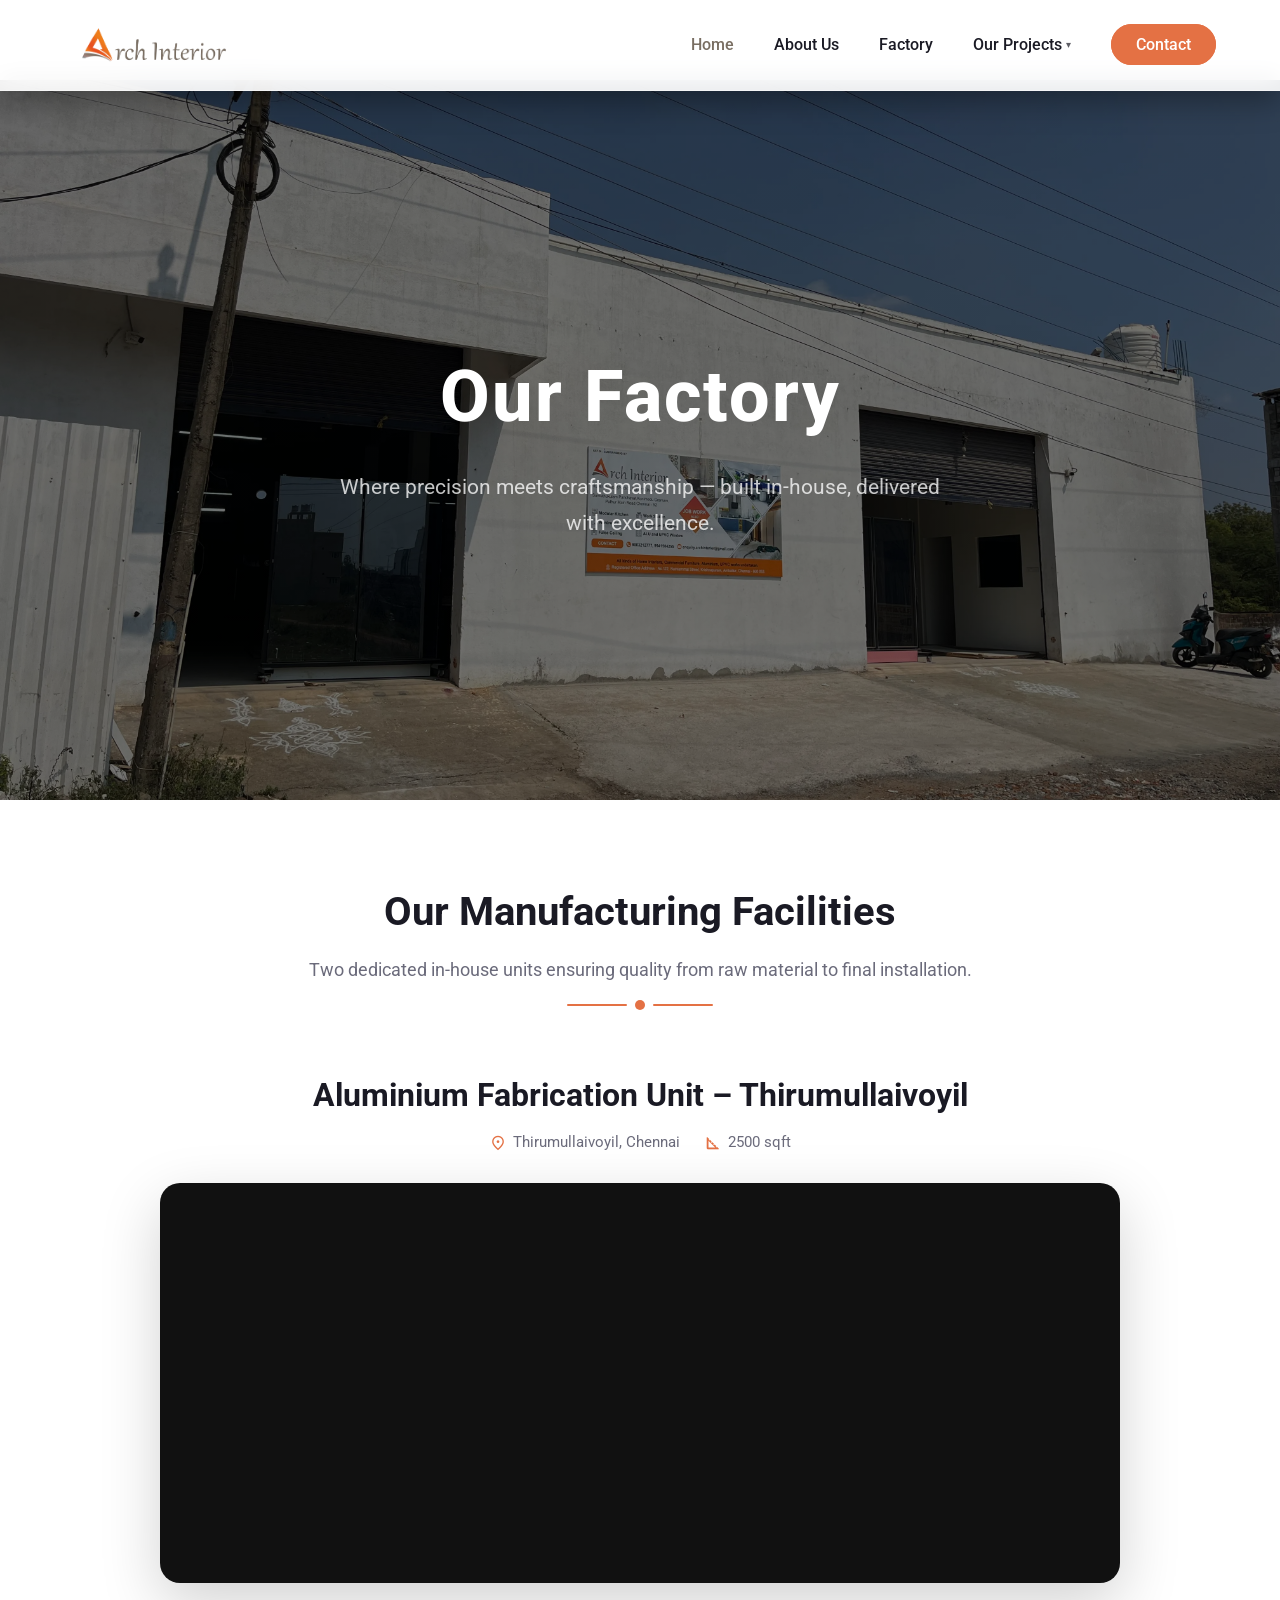
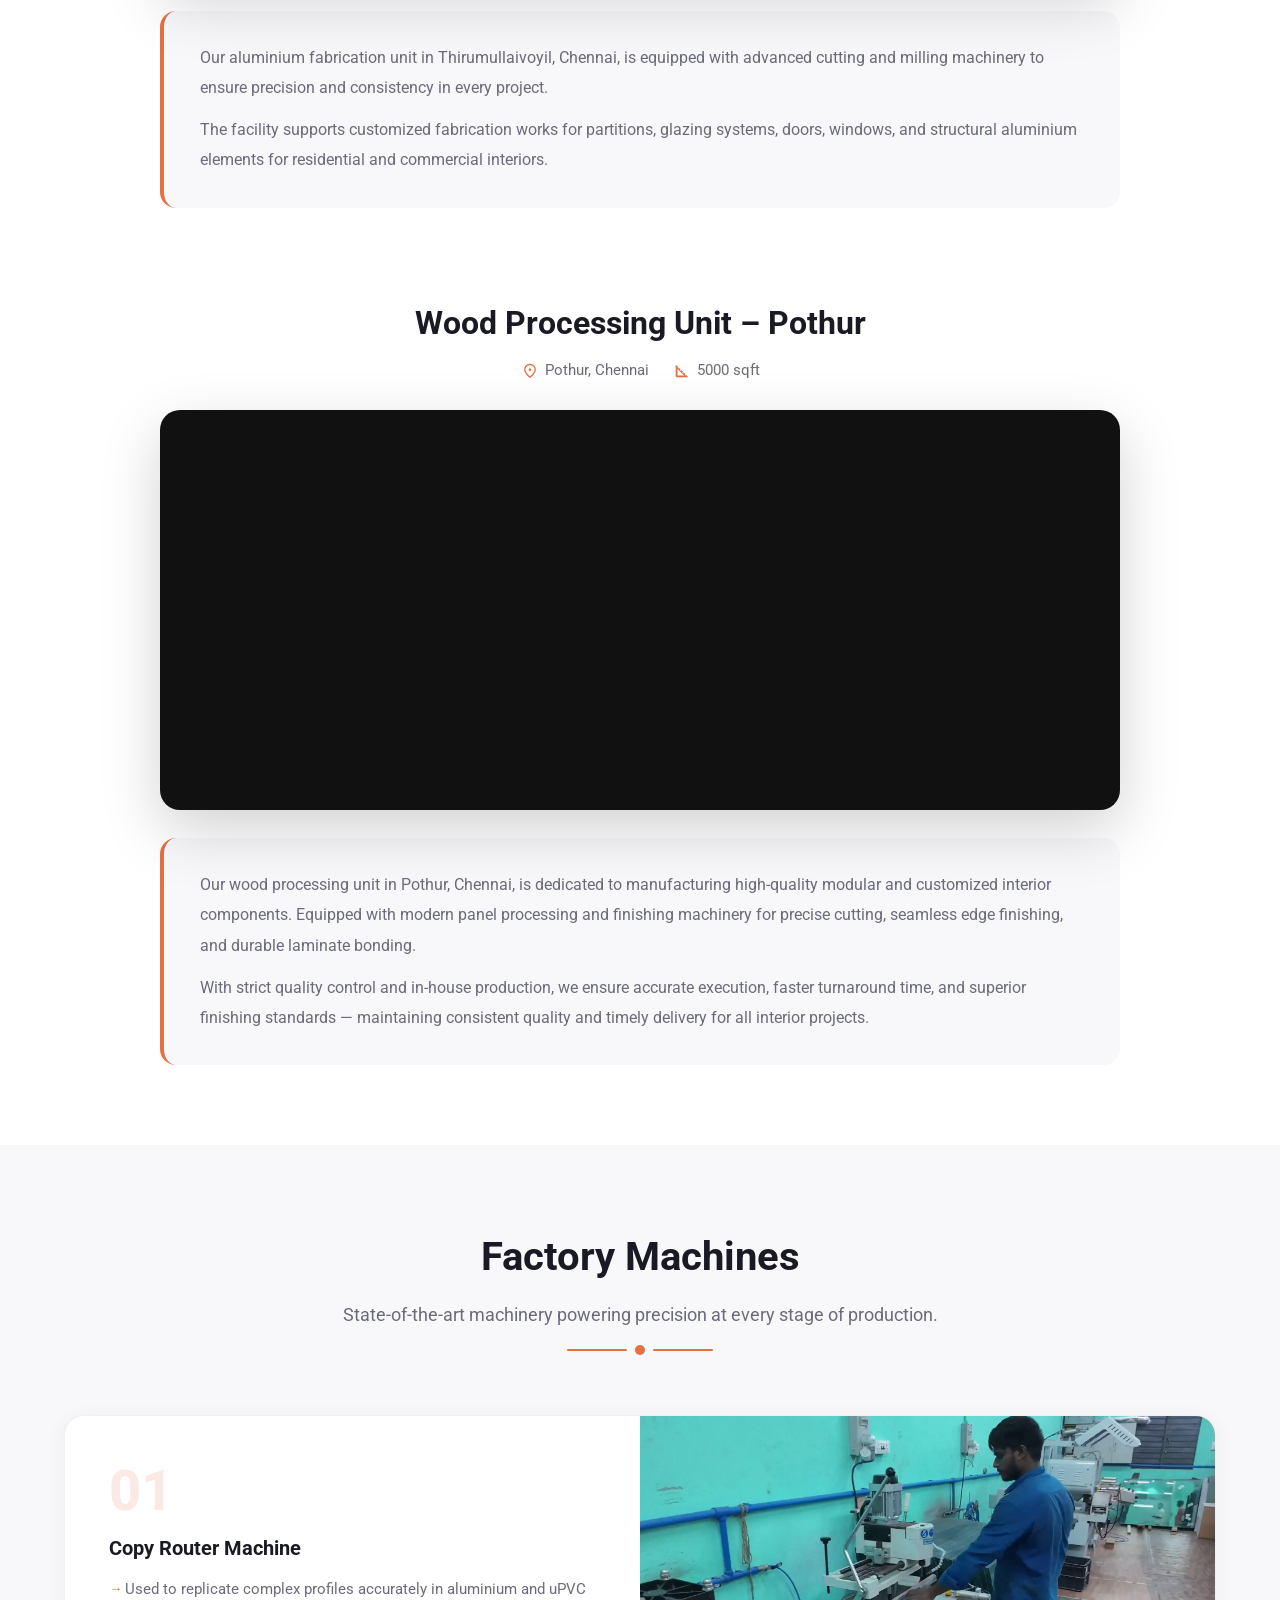
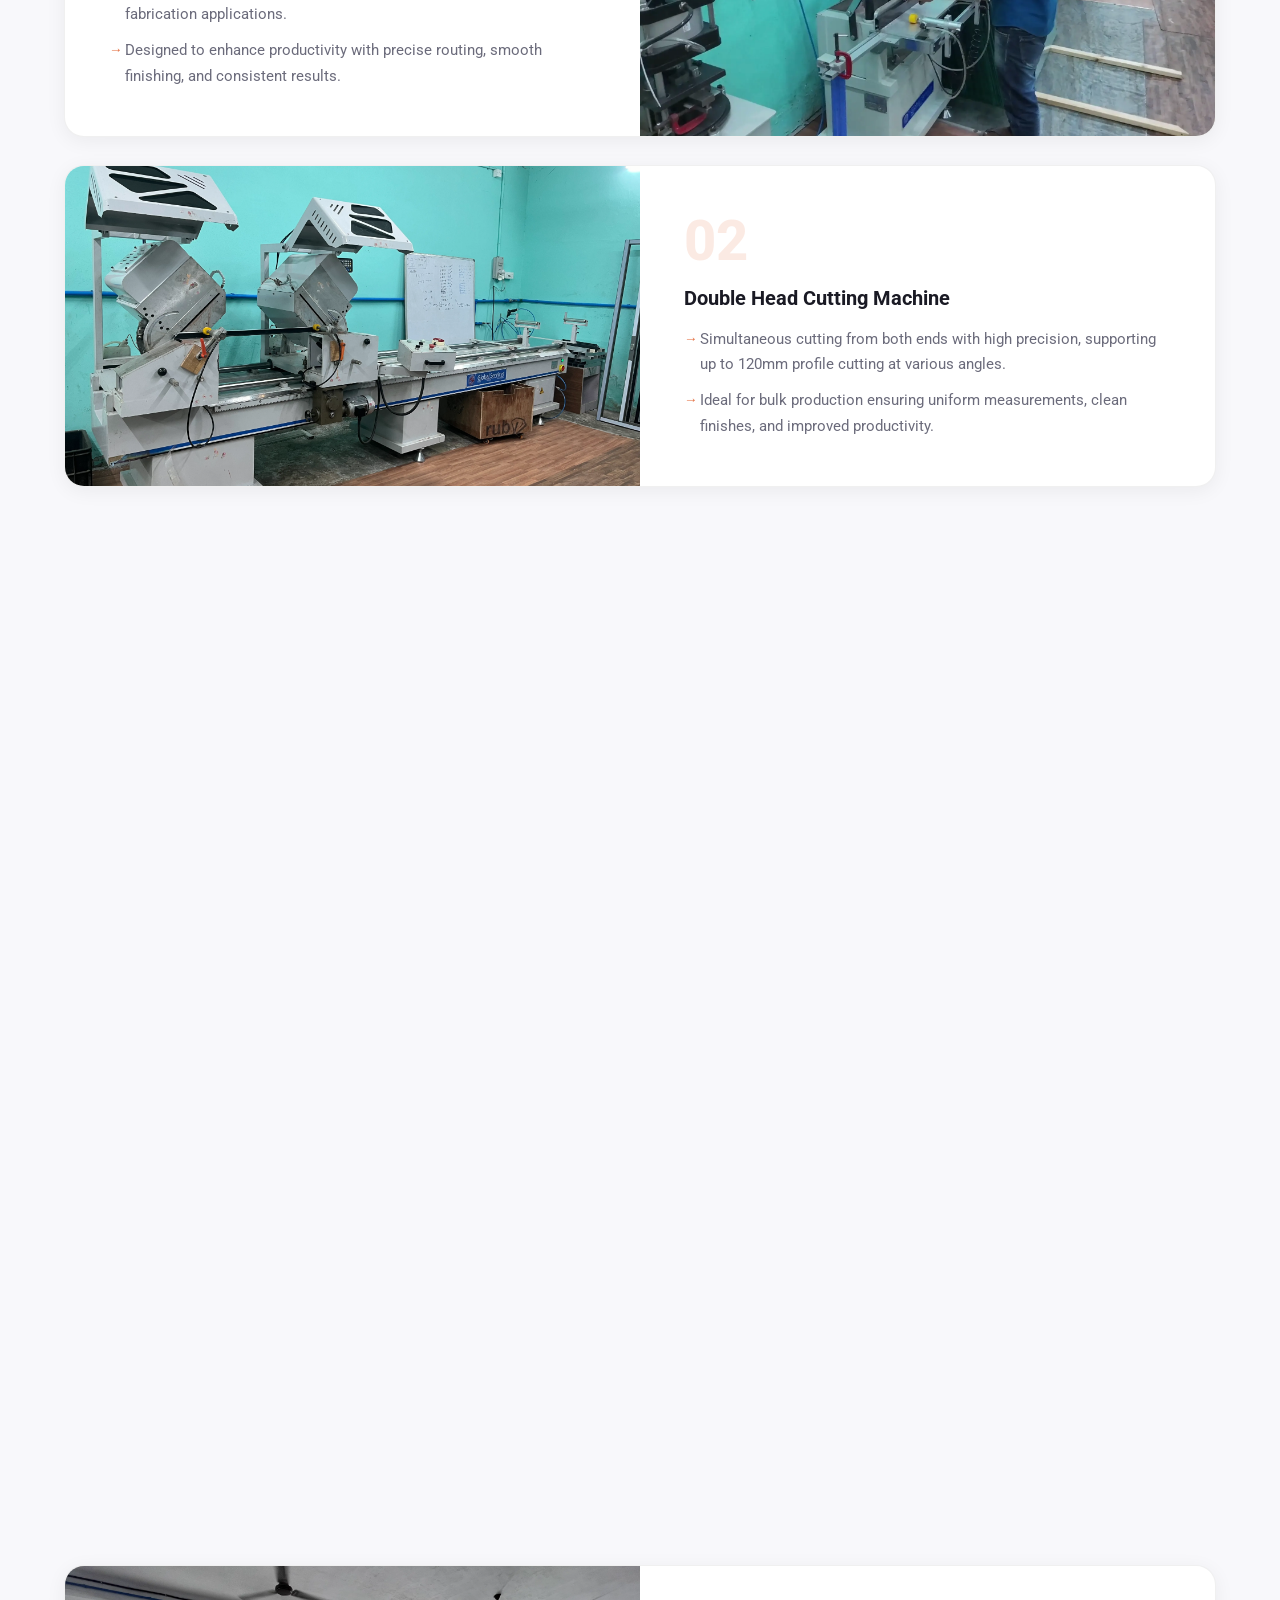
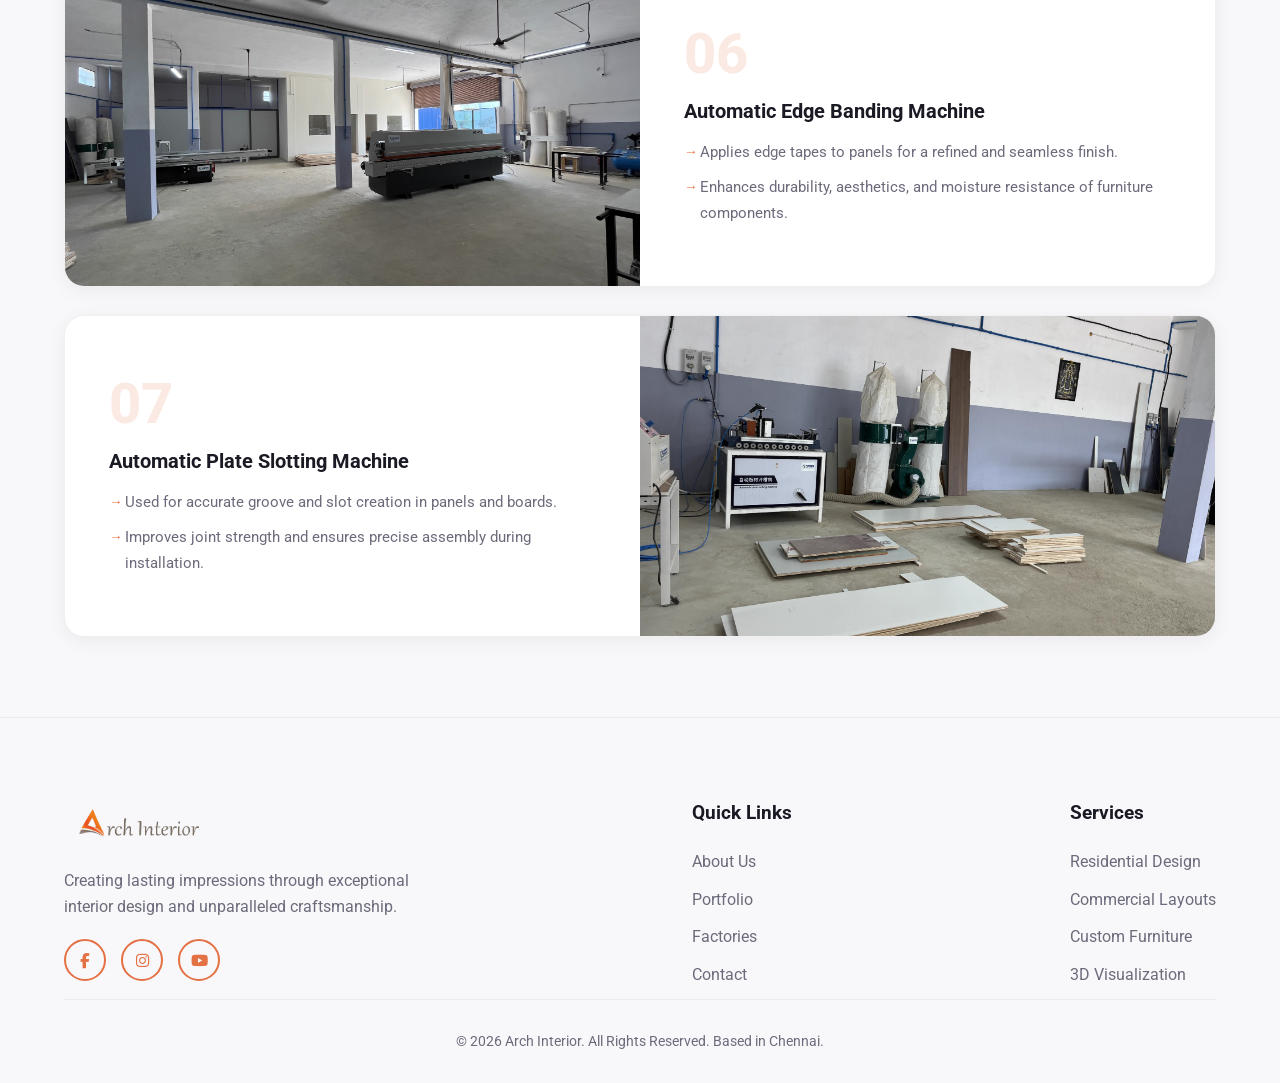
<file: factory.html>
<!DOCTYPE html>
<html lang="en">

<head>
    <meta charset="UTF-8">
    <meta name="viewport" content="width=device-width, initial-scale=1.0">
    <title>Our Factory | Arch Interior</title>
    <meta name="description"
        content="Explore Arch Interior's in-house aluminium and wood manufacturing facilities in Chennai.">
    <link rel="preconnect" href="https://fonts.googleapis.com">
    <link rel="preconnect" href="https://fonts.gstatic.com" crossorigin>
    <link href="https://fonts.googleapis.com/css2?family=Roboto:wght@300;400;500;700;900&display=swap"
        rel="stylesheet">
    <link rel="stylesheet" href="https://cdnjs.cloudflare.com/ajax/libs/font-awesome/6.5.0/css/all.min.css">
    <link href="https://fonts.googleapis.com/css2?family=Material+Symbols+Outlined:opsz,wght,FILL,GRAD@24,300,0,0"
        rel="stylesheet" />
    <link rel="stylesheet" href="css/factory.css">

    <style>

    </style>
</head>

<body class="light-theme">

    <!-- Navigation Bar -->
    <header class="navbar scrolled" id="navbar">
        <div class="nav-container">
            <a href="index.html" class="logo">
                <img src="images/brand/Arch_Logo_1bg.png" alt="Arch Interior Logo"
                    onerror="this.src='[data-uri]'" />
            </a>
            <button class="mobile-menu-btn" aria-label="Toggle Menu">
                <span></span>
                <span></span>
                <span></span>
            </button>
            <nav class="nav-links">
                <ul>
                    <li><a href="index.html" class="nav-link" style="color: var(--accent-color);">Home</a></li>
                    <li><a href="about.html" class="nav-link">About Us</a></li>
                    <li><a href="factory.html" class="nav-link">Factory</a></li>
                    <li class="nav-dropdown">
                        <a href="javascript:void(0)" class="nav-link dropdown-toggle">
                            Our Projects <span class="dropdown-arrow">&#9662;</span>
                        </a>
                        <ul class="dropdown-menu">
                            <li><a href="residential.html">Residential</a></li>
                            <li><a href="commercial.html">Commercial</a></li>
                        </ul>
                    </li>
                    <li><a href="index.html#contact" class="nav-link nav-cta">Contact</a></li>
                </ul>
            </nav>
        </div>
    </header>

    <main>

        <!-- Page Banner -->
        <section class="page-banner"
            style="background-image: linear-gradient(rgba(0,0,0,0.55), rgba(0,0,0,0.55)), url('images/wooden_factory/factory.webp');">
            <div class="banner-content">
                <h1>Our Factory</h1>
                <p>Where precision meets craftsmanship — built in-house, delivered with excellence.</p>
            </div>
        </section>

<!-- Manufacturing Facilities -->
<section class="facilities-section" id="facilities">
    <div class="section-container">

        <div class="factory-page-title reveal">
            <h2>Our Manufacturing Facilities</h2>
            <p>Two dedicated in-house units ensuring quality from raw material to final installation.</p>
            <div class="title-underline">
                <span></span><i></i><span></span>
            </div>
        </div>

        <!-- Aluminium Unit -->
        <div class="facility-unit reveal">
            <div class="facility-heading">
                <h3>Aluminium Fabrication Unit – Thirumullaivoyil</h3>
                <div class="facility-meta">
                    <span>
                        <span class="material-symbols-outlined">location_on</span>
                        Thirumullaivoyil, Chennai
                    </span>
                    <span>
                        <span class="material-symbols-outlined">square_foot</span>
                        2500 sqft
                    </span>
                </div>
            </div>
            <div class="facility-video-wrap">
                <iframe class="factory-video"
                    src="https://www.youtube.com/embed/YYmp3y2yQQQ?autoplay=1&mute=1&loop=1&playlist=YYmp3y2yQQQ&controls=1&rel=0"
                    frameborder="0"
                    allow="accelerometer; autoplay; clipboard-write; encrypted-media; gyroscope; picture-in-picture"
                    allowfullscreen
                    style="width:100%; height:100%; min-height:400px;">
                </iframe>
            </div>
            <div class="facility-info">
                <p>Our aluminium fabrication unit in Thirumullaivoyil, Chennai, is equipped with advanced
                    cutting and milling machinery to ensure precision and consistency in every project.</p>
                <p>The facility supports customized fabrication works for partitions, glazing systems, doors,
                    windows, and structural aluminium elements for residential and commercial interiors.</p>
            </div>
        </div>

        <!-- Wood Unit -->
        <div class="facility-unit reveal">
            <div class="facility-heading">
                <h3>Wood Processing Unit – Pothur</h3>
                <div class="facility-meta">
                    <span>
                        <span class="material-symbols-outlined">location_on</span>
                        Pothur, Chennai
                    </span>
                    <span>
                        <span class="material-symbols-outlined">square_foot</span>
                        5000 sqft
                    </span>
                </div>
            </div>
            <div class="facility-video-wrap">
                <iframe class="factory-video"
                    src="https://www.youtube.com/embed/KG2G5Iaeaik?autoplay=1&mute=1&loop=1&playlist=KG2G5Iaeaik&controls=1&rel=0"
                    frameborder="0"
                    allow="accelerometer; autoplay; clipboard-write; encrypted-media; gyroscope; picture-in-picture"
                    allowfullscreen
                    style="width:100%; height:100%; min-height:400px;">
                </iframe>
            </div>
            <div class="facility-info">
                <p>Our wood processing unit in Pothur, Chennai, is dedicated to manufacturing high-quality
                    modular and customized interior components. Equipped with modern panel processing and
                    finishing machinery for precise cutting, seamless edge finishing, and durable laminate
                    bonding.</p>
                <p>With strict quality control and in-house production, we ensure accurate execution, faster
                    turnaround time, and superior finishing standards — maintaining consistent quality and
                    timely delivery for all interior projects.</p>
            </div>
        </div>

    </div>
</section>

        <!-- Factory Machines -->
        <section class="machines-section" id="machines">
            <div class="section-container">

                <div class="factory-page-title reveal">
                    <h2>Factory Machines</h2>
                    <p>State-of-the-art machinery powering precision at every stage of production.</p>
                    <div class="title-underline">
                        <span></span><i></i><span></span>
                    </div>
                </div>

                <!-- 01 — info left, image right -->
                <div class="machine-row reveal">
                    <div class="machine-info-side">
                        <div class="machine-number">01</div>
                        <h4>Copy Router Machine</h4>
                        <div class="machine-points">
                            <p>Used to replicate complex profiles accurately in aluminium and uPVC fabrication applications.</p>
                            <p>Designed to enhance productivity with precise routing, smooth finishing, and consistent results.</p>
                        </div>
                    </div>
                    <div class="machine-img-side">
                        <img src="images/aluminium_factory/Copy_Router_Machine.webp" alt="Copy Router Machine"
                            loading="lazy"
                            onerror="this.style.display='none'; this.nextElementSibling.style.display='flex';">
                        <div class="machine-img-placeholder" style="display:none;">
                            <span class="material-symbols-outlined">precision_manufacturing</span>
                            <span class="placeholder-text">Copy Router</span>
                        </div>
                    </div>
                </div>

                <!-- 02 — image left, info right -->
                <div class="machine-row reverse reveal">
                    <div class="machine-info-side">
                        <div class="machine-number">02</div>
                        <h4>Double Head Cutting Machine</h4>
                        <div class="machine-points">
                            <p>Simultaneous cutting from both ends with high precision, supporting up to 120mm profile
                                cutting at various angles.</p>
                            <p>Ideal for bulk production ensuring uniform measurements, clean finishes, and improved
                                productivity.</p>
                        </div>
                    </div>
                    <div class="machine-img-side">
                        <img src="images/wooden_factory/DOUBLEHEAD CUTTING MACHINE.webp" alt="Double Head Cutting Machine"
                            loading="lazy"
                            onerror="this.style.display='none'; this.nextElementSibling.style.display='flex';">
                        <div class="machine-img-placeholder" style="display:none;">
                            <span class="material-symbols-outlined">precision_manufacturing</span>
                            <span class="placeholder-text">Double Head Cutter</span>
                        </div>
                    </div>
                </div>

                <!-- 03 — info left, image right -->
                <div class="machine-row reveal">
                    <div class="machine-info-side">
                        <div class="machine-number">03</div>
                        <h4>Automatic End Milling Machine</h4>
                        <div class="machine-points">
                            <p>Used to mill and shape profile ends for seamless frame assembly.</p>
                            <p>Delivers accurate finishing for aluminium sections with consistent quality.</p>
                        </div>
                    </div>
                    <div class="machine-img-side">
                        <img src="images/aluminium_factory/Automatic_End_Milling_Machine.webp" alt="Automatic End Milling Machine"
                            loading="lazy"
                            onerror="this.style.display='none'; this.nextElementSibling.style.display='flex';">
                        <div class="machine-img-placeholder" style="display:none;">
                            <span class="material-symbols-outlined">precision_manufacturing</span>
                            <span class="placeholder-text">End Milling</span>
                        </div>
                    </div>
                </div>

                <!-- 04 — image left, info right -->
                <div class="machine-row reverse reveal">
                    <div class="machine-info-side">
                        <div class="machine-number">04</div>
                        <h4>Pasting and Cold Pressing Machine</h4>
                        <div class="machine-points">
                            <p>Ensures strong bonding of laminates and veneers to panels.</p>
                            <p>Provides uniform pressure for smooth surfaces and long-lasting durability.</p>
                        </div>
                    </div>
                    <div class="machine-img-side">
                        <img src="images/aluminium_factory/Pasting_and_Cold_Pressing_Machine_-_2.webp" alt="Pasting and Cold Pressing Machine"
                            loading="lazy"
                            onerror="this.style.display='none'; this.nextElementSibling.style.display='flex';">
                        <div class="machine-img-placeholder" style="display:none;">
                            <span class="material-symbols-outlined">precision_manufacturing</span>
                            <span class="placeholder-text">Cold Press</span>
                        </div>
                    </div>
                </div>

                <!-- 05 — info left, image right -->
                <div class="machine-row reveal">
                    <div class="machine-info-side">
                        <div class="machine-number">05</div>
                        <h4>Cutting and Panel Saw Machine</h4>
                        <div class="machine-points">
                            <p>High-precision machine for cutting plywood, MDF, and panels to exact sizes.</p>
                            <p>Enables clean edges and optimized material usage for large-scale projects.</p>
                        </div>
                    </div>
                    <div class="machine-img-side">
                        <img src="images/aluminium_factory/Cutting_and_Panel_Saw_Machine_-_2.webp" alt="Cutting and Panel Saw Machine"
                            loading="lazy"
                            onerror="this.style.display='none'; this.nextElementSibling.style.display='flex';">
                        <div class="machine-img-placeholder" style="display:none;">
                            <span class="material-symbols-outlined">precision_manufacturing</span>
                            <span class="placeholder-text">Panel Saw</span>
                        </div>
                    </div>
                </div>

                <!-- 06 — image left, info right -->
                <div class="machine-row reverse reveal">
                    <div class="machine-info-side">
                        <div class="machine-number">06</div>
                        <h4>Automatic Edge Banding Machine</h4>
                        <div class="machine-points">
                            <p>Applies edge tapes to panels for a refined and seamless finish.</p>
                            <p>Enhances durability, aesthetics, and moisture resistance of furniture components.</p>
                        </div>
                    </div>
                    <div class="machine-img-side">
                        <img src="images/aluminium_factory/Automatic_Edge_Banding_Machine_-_2.webp"
                            alt="Automatic Edge Banding Machine" loading="lazy"
                            onerror="this.style.display='none'; this.nextElementSibling.style.display='flex';">
                        <div class="machine-img-placeholder" style="display:none;">
                            <span class="material-symbols-outlined">precision_manufacturing</span>
                            <span class="placeholder-text">Edge Banding</span>
                        </div>
                    </div>
                </div>

                <!-- 07 — info left, image right -->
                <div class="machine-row reveal">
                    <div class="machine-info-side">
                        <div class="machine-number">07</div>
                        <h4>Automatic Plate Slotting Machine</h4>
                        <div class="machine-points">
                            <p>Used for accurate groove and slot creation in panels and boards.</p>
                            <p>Improves joint strength and ensures precise assembly during installation.</p>
                        </div>
                    </div>
                    <div class="machine-img-side">
                        <img src="images/aluminium_factory/Automatic_Plate_Slotting_machine_-_1.webp" alt="Automatic Plate Slotting Machine"
                            loading="lazy"
                            onerror="this.style.display='none'; this.nextElementSibling.style.display='flex';">
                        <div class="machine-img-placeholder" style="display:none;">
                            <span class="material-symbols-outlined">precision_manufacturing</span>
                            <span class="placeholder-text">Plate Slotting</span>
                        </div>
                    </div>
                </div>

            </div>
        </section>

    </main>

    <!-- Footer -->
    <footer class="footer">

        <div class="section-container footer-grid">

            <!-- Brand Column -->
            <div class="footer-brand">
                <img src="images/brand/Arch_Logo_1bg.png" alt="Arch Interior" class="footer-logo">

                <p>
                    Creating lasting impressions through exceptional interior design
                    and unparalleled craftsmanship.
                </p>

                <div class="social-links">
                    <a href="https://www.facebook.com/archinteriorchennai/" target="_blank" rel="noopener" aria-label="Facebook"><i class="fa-brands fa-facebook-f"></i></a>
                    <a href="https://www.instagram.com/archinterior_in" target="_blank" rel="noopener" aria-label="Instagram"><i class="fa-brands fa-instagram"></i></a>
                    <a href="https://youtube.com/@archinteriormedia" target="_blank" rel="noopener" aria-label="YouTube"><i class="fa-brands fa-youtube"></i></a>
                </div>
            </div>

            <!-- Quick Links -->
            <div class="footer-links">
                <h4>Quick Links</h4>
                <ul>
                    <li><a href="about.html">About Us</a></li>
                    <li><a href="projects.html">Portfolio</a></li>
                    <li><a href="index.html#factories">Factories</a></li>
                    <li><a href="index.html#contact">Contact</a></li>
                </ul>
            </div>

            <!-- Services -->
            <div class="footer-links">
                <h4>Services</h4>
                <ul>
                    <li><a href="#">Residential Design</a></li>
                    <li><a href="#">Commercial Layouts</a></li>
                    <li><a href="#">Custom Furniture</a></li>
                    <li><a href="#">3D Visualization</a></li>
                </ul>
            </div>

        </div>

        <!-- Bottom Bar -->
        <div class="footer-bottom">
            <p>&copy; 2026 Arch Interior. All Rights Reserved. Based in Chennai.</p>
        </div>

    </footer>

    <script src="js/script.js?v=2"></script>
    <script src="js/lazy_loader.js"></script>
</body>

</html>
</file>
<file: css/factory.css>
/* =========================================
   CSS Variables & Theme
   ========================================= */
:root {
    --bg-main: #ffffff;
    --bg-secondary: #f8f8fb;
    --bg-offer: #faf6f3;
    --text-main: #1a1a24;
    --text-muted: #6b6b7b;
    --accent-color: #796e62;
    --accent-hover: #5a5248;
    --brand-orange: #e47144;
    --glass-bg: rgba(255, 255, 255, 0.7);
    --glass-border: rgba(255, 255, 255, 0.4);
    --glass-blur: blur(12px);
    --glass-shadow: 0 8px 32px 0 rgba(0, 0, 0, 0.37);
    --font-primary: 'Roboto', sans-serif;
    --font-heading: 'Roboto', sans-serif;
    --section-padding: 100px 5%;
    --transition-smooth: all 0.4s cubic-bezier(0.25, 0.46, 0.45, 0.94);
    --border-radius: 16px;
}

/* =========================================
   Reset & Base Styles
   ========================================= */
* {
    margin: 0;
    padding: 0;
    box-sizing: border-box;
}

html {
    scroll-behavior: smooth;
    -webkit-overflow-scrolling: touch;
}

body {
    font-family: var(--font-primary);
    background-color: var(--bg-main);
    color: var(--text-main);
    line-height: 1.6;
    overflow-x: hidden;
}

h1, h2, h3, h4 {
    font-family: var(--font-heading);
}

a {
    text-decoration: none;
    color: inherit;
}

ul {
    list-style: none;
}

img {
    max-width: 100%;
    display: block;
}

.section-padding {
    padding: var(--section-padding);
}

.section-container {
    max-width: 1280px;
    margin: 0 auto;
}

.section-header {
    text-align: center;
    margin-bottom: 60px;
}

.section-header h2 {
    font-size: 2.5rem;
    font-weight: 700;
    margin-bottom: 15px;
    background: linear-gradient(to right, var(--text-main), var(--text-muted));
    background-clip: text;
    -webkit-background-clip: text;
    -webkit-text-fill-color: transparent;
}

.section-header p {
    color: var(--text-muted);
    font-size: 1.1rem;
}

/* =========================================
   Glassmorphism Utilities
   ========================================= */
.glass-panel {
    background: var(--glass-bg);
    backdrop-filter: var(--glass-blur);
    -webkit-backdrop-filter: var(--glass-blur);
    border: 1px solid var(--glass-border);
    border-radius: var(--border-radius);
    box-shadow: var(--glass-shadow);
}

/* =========================================
   Buttons
   ========================================= */
.btn {
    display: inline-block;
    padding: 14px 32px;
    border-radius: 30px;
    font-weight: 600;
    font-size: 1rem;
    cursor: pointer;
    transition: var(--transition-smooth);
    border: none;
    position: relative;
    overflow: hidden;
}

.btn-primary {
    background: var(--accent-color);
    color: #ffffff;
}

.btn-primary:hover {
    background: var(--accent-hover);
    transform: translateY(-3px);
    box-shadow: 0 10px 20px rgba(212, 175, 55, 0.3);
}

.btn-secondary {
    background: transparent;
    border: 2px solid rgba(255, 255, 255, 0.8);
    color: #ffffff;
}

.btn-secondary:hover {
    background: rgba(255, 255, 255, 0.15);
    transform: translateY(-3px);
}

/* =========================================
   Navigation Bar
   ========================================= */
.navbar {
    position: fixed;
    top: 0;
    left: 0;
    width: 100%;
    padding: 20px 5%;
    z-index: 1000;
    transition: var(--transition-smooth);
    background: transparent;
}

.navbar.scrolled {
    background: rgba(255, 255, 255, 0.9);
    backdrop-filter: var(--glass-blur);
    -webkit-backdrop-filter: var(--glass-blur);
    border-bottom: 1px solid var(--glass-border);
    padding: 15px 5%;
    box-shadow: var(--glass-shadow);
}

.nav-container {
    max-width: 1400px;
    margin: 0 auto;
    display: flex;
    justify-content: space-between;
    align-items: center;
}

.logo img {
    height: 60px;
    width: auto;
}

.nav-links ul {
    display: flex;
    gap: 40px;
    align-items: center;
}

.nav-link {
    font-weight: 500;
    font-size: 1rem;
    position: relative;
    transition: color 0.3s;
}

.nav-link::after {
    content: '';
    position: absolute;
    bottom: -5px;
    left: 0;
    width: 0;
    height: 2px;
    background: var(--accent-color);
    transition: var(--transition-smooth);
}

.nav-link:hover {
    color: var(--accent-color);
}

.nav-link:hover::after {
    width: 100%;
}

.nav-cta {
    background: var(--brand-orange);
    color: #ffffff;
    border: 1px solid var(--brand-orange);
    padding: 10px 24px;
    border-radius: 30px;
}

.nav-cta:hover {
    background: #ffffff;
    color: var(--brand-orange);
}

.nav-cta::after {
    display: none;
}

.mobile-menu-btn {
    display: none;
    background: none;
    border: none;
    cursor: pointer;
    flex-direction: column;
    gap: 5px;
}

.mobile-menu-btn span {
    width: 30px;
    height: 2px;
    background: var(--text-main);
    transition: 0.3s;
}

/* =========================================
   Scroll Reveal Animations
   ========================================= */
.reveal {
    opacity: 0;
    transform: translateY(30px);
    transition: opacity 0.8s cubic-bezier(0.25, 0.46, 0.45, 0.94),
                transform 0.8s cubic-bezier(0.25, 0.46, 0.45, 0.94);
}

.reveal.visible {
    opacity: 1;
    transform: translateY(0);
}

/* =========================================
   Hero Section
   ========================================= */
.hero {
    position: relative;
    height: 100vh;
    display: flex;
    align-items: center;
    justify-content: center;
    text-align: center;
    overflow: hidden;
}

.carousel-container {
    position: absolute;
    top: 0;
    left: 0;
    width: 100%;
    height: 100%;
    z-index: 1;
}

.carousel-slide {
    position: absolute;
    top: 0;
    left: 0;
    width: 100%;
    height: 100%;
    background-size: cover;
    background-position: center;
    opacity: 0;
    transition: opacity 1.5s ease-in-out, transform 8s linear;
    transform: scale(1.05);
}

.carousel-slide.active {
    opacity: 1;
    transform: scale(1);
    z-index: 2;
}

.carousel-overlay {
    position: absolute;
    top: 0;
    left: 0;
    width: 100%;
    height: 100%;
    background: linear-gradient(to bottom, rgba(0,0,0,0.25) 0%, rgba(0,0,0,0.55) 100%);
    z-index: 3;
}

.hero-content {
    position: relative;
    z-index: 10;
    max-width: 900px;
    padding: 0 20px;
}

.hero-title {
    font-size: clamp(1.8rem, 3.5vw, 3rem);
    font-weight: 700;
    line-height: 1.2;
    margin-bottom: 20px;
    letter-spacing: 1px;
    color: #f5ede4;
}

.hero p {
    font-size: clamp(1.1rem, 2vw, 1.4rem);
    color: rgba(255, 255, 255, 0.85);
    margin-bottom: 40px;
}

.hero-buttons {
    display: flex;
    gap: 20px;
    justify-content: center;
}

.carousel-btn {
    position: absolute;
    top: 50%;
    transform: translateY(-50%);
    z-index: 10;
    background: var(--glass-bg);
    backdrop-filter: var(--glass-blur);
    border: 1px solid var(--glass-border);
    color: white;
    width: 50px;
    height: 50px;
    border-radius: 50%;
    font-size: 1.5rem;
    cursor: pointer;
    transition: var(--transition-smooth);
    display: flex;
    align-items: center;
    justify-content: center;
}

.carousel-btn:hover {
    background: var(--accent-color);
    color: #ffffff;
}

.prev-btn { left: 40px; }
.next-btn { right: 40px; }

.carousel-indicators {
    position: absolute;
    bottom: 40px;
    left: 50%;
    transform: translateX(-50%);
    z-index: 10;
    display: flex;
    gap: 12px;
}

.dot {
    width: 10px;
    height: 10px;
    border-radius: 50%;
    background: rgba(255, 255, 255, 0.3);
    cursor: pointer;
    transition: var(--transition-smooth);
}

.dot.active {
    background: var(--accent-color);
    width: 30px;
    border-radius: 10px;
}

/* =========================================
   Gallery Section
   ========================================= */
.gallery-section {
    background-color: var(--bg-main);
    color: var(--text-main);
}

.gallery-header {
    text-align: center;
    margin-bottom: 40px;
}

.gallery-main-title {
    color: #1a1a24;
    font-size: 2.8rem;
    font-weight: 700;
    margin-bottom: 15px;
}

.gallery-divider {
    display: flex;
    align-items: center;
    justify-content: center;
    gap: 8px;
}

.divider-line {
    height: 2px;
    width: 60px;
    background-color: var(--brand-orange);
}

.divider-circle {
    width: 12px;
    height: 12px;
    border: 2px solid var(--brand-orange);
    border-radius: 50%;
    background-color: transparent;
}

.gallery-tabs {
    display: flex;
    justify-content: center;
    gap: 40px;
    margin-bottom: 20px;
}

.gallery-tab {
    background: none;
    border: none;
    font-size: 1.1rem;
    font-weight: 500;
    color: var(--text-muted);
    cursor: pointer;
    padding-bottom: 10px;
    position: relative;
    transition: color 0.3s ease;
}

.gallery-tab:hover { color: var(--brand-orange); }
.gallery-tab.active { color: var(--brand-orange); }

.gallery-tab.active::after {
    content: '';
    position: absolute;
    bottom: -1px;
    left: 0;
    width: 100%;
    height: 2px;
    background-color: var(--brand-orange);
    z-index: 2;
}

.tab-divider {
    width: 100%;
    height: 1px;
    background-color: #e5e5e5;
    margin-bottom: 50px;
}

.gallery-grid {
    display: grid;
    grid-template-columns: repeat(4, 1fr);
    gap: 30px;
}

.gallery-item {
    border-radius: 12px;
    overflow: hidden;
    box-shadow: 0 10px 30px rgba(0,0,0,0.08);
    transition: transform 0.3s ease, box-shadow 0.3s ease, opacity 0.3s ease;
    background-color: #fff;
}

.gallery-item.hidden { display: none; }

.gallery-img-wrapper {
    position: relative;
    aspect-ratio: 4 / 3;
    overflow: hidden;
    background-color: #f0ece8;
    will-change: transform;
}

.gallery-img-wrapper img {
    width: 100%;
    height: 100%;
    object-fit: cover;
    transition: transform 0.5s ease;
}

.hover-overlay {
    position: absolute;
    top: 0;
    left: 0;
    width: 100%;
    height: 100%;
    background-color: rgba(255, 255, 255, 0.2);
    display: flex;
    align-items: center;
    justify-content: center;
    opacity: 0;
    transition: opacity 0.3s ease;
}

.hover-overlay .material-symbols-outlined {
    background-color: #ffffff;
    color: #000000;
    width: 50px;
    height: 50px;
    border-radius: 50%;
    display: flex;
    align-items: center;
    justify-content: center;
    font-size: 24px;
    box-shadow: 0 4px 10px rgba(0,0,0,0.1);
    transform: scale(0.8);
    transition: transform 0.3s cubic-bezier(0.175, 0.885, 0.32, 1.275);
}

.gallery-item:hover {
    transform: translateY(-8px);
    box-shadow: 0 15px 35px rgba(0,0,0,0.12);
}

.gallery-item:hover .hover-overlay { opacity: 1; }
.gallery-item:hover .hover-overlay .material-symbols-outlined { transform: scale(1); }

/* =========================================
   About Section
   ========================================= */
.about-grid {
    display: grid;
    grid-template-columns: 1fr 1fr;
    gap: 80px;
    align-items: center;
}

.about-text h2 {
    font-size: 2.5rem;
    margin-bottom: 20px;
}

.highlight-text {
    font-size: 1.3rem;
    font-weight: 600;
    color: var(--text-main);
    margin-bottom: 20px;
}

.about-text p {
    color: var(--text-muted);
    margin-bottom: 30px;
}

.animated-list li {
    padding: 12px 0;
    border-bottom: 1px solid var(--glass-border);
    position: relative;
    padding-left: 30px;
    color: var(--text-main);
    font-weight: 500;
    opacity: 0;
    transform: translateX(-20px);
    transition: all 0.5s ease;
}

.animated-list li::before {
    content: '→';
    position: absolute;
    left: 0;
    color: var(--accent-color);
    transition: transform 0.3s;
}

.animated-list li:hover::before { transform: translateX(5px); }

.animated-list.visible li {
    opacity: 1;
    transform: translateX(0);
}

.animated-list.visible li:nth-child(1) { transition-delay: 0.1s; }
.animated-list.visible li:nth-child(2) { transition-delay: 0.2s; }
.animated-list.visible li:nth-child(3) { transition-delay: 0.3s; }
.animated-list.visible li:nth-child(4) { transition-delay: 0.4s; }
.animated-list.visible li:nth-child(5) { transition-delay: 0.5s; }

.about-image { position: relative; }

.image-wrapper {
    position: relative;
    padding: 10px;
}

.image-wrapper img {
    border-radius: calc(var(--border-radius) - 5px);
    width: 100%;
}

.experience-badge {
    position: absolute;
    bottom: -30px;
    left: -30px;
    background: var(--accent-color);
    color: #ffffff;
    padding: 30px;
    border-radius: 50%;
    width: 150px;
    height: 150px;
    display: flex;
    flex-direction: column;
    justify-content: center;
    align-items: center;
    text-align: center;
    box-shadow: 0 15px 30px rgba(0,0,0,0.3);
    animation: bounce 3s infinite ease-in-out;
}

.experience-badge .number {
    font-size: 2.5rem;
    font-weight: 800;
    line-height: 1;
}

.experience-badge .text {
    font-size: 0.8rem;
    font-weight: 600;
    text-transform: uppercase;
}

/* =========================================
   Factories Section
   ========================================= */
.factory-grid {
    display: grid;
    grid-template-columns: repeat(2, 1fr);
    gap: 40px;
}

.factory-card {
    position: relative;
    border-radius: var(--border-radius);
    overflow: hidden;
}

.video-container {
    position: relative;
    height: 480px;
    overflow: hidden;
    background: #000;
}

.factory-video {
    width: 100%;
    height: 100%;
    object-fit: cover;
    display: block;
}

.factory-card:hover .factory-video {
    transform: scale(1.02);
    transition: transform 0.8s ease;
}

.video-controls {
    position: absolute;
    bottom: 20px;
    right: 20px;
    display: flex;
    gap: 10px;
    z-index: 10;
    opacity: 0;
    transform: translateY(10px);
    transition: all 0.3s ease;
}

.factory-card:hover .video-controls {
    opacity: 1;
    transform: translateY(0);
}

.v-control-btn {
    width: 45px;
    height: 45px;
    border-radius: 50%;
    background: rgba(255, 255, 255, 0.15);
    backdrop-filter: blur(8px);
    -webkit-backdrop-filter: blur(8px);
    border: 1px solid rgba(255, 255, 255, 0.3);
    color: white;
    display: flex;
    align-items: center;
    justify-content: center;
    cursor: pointer;
    transition: all 0.2s ease;
}

.v-control-btn:hover {
    background: var(--brand-orange);
    border-color: var(--brand-orange);
    transform: scale(1.1);
}

.v-control-btn .material-symbols-outlined { font-size: 20px; }

.factory-info {
    position: relative;
    padding: 25px;
    background: var(--bg-secondary);
    border-radius: 0 0 var(--border-radius) var(--border-radius);
    z-index: 3;
    margin-top: -10px;
}

.factory-info h3 {
    font-size: 1.5rem;
    margin-bottom: 10px;
    color: var(--brand-orange);
}

.factory-info p {
    color: var(--text-muted);
    font-size: 0.95rem;
    margin-bottom: 5px;
    display: flex;
    align-items: center;
    gap: 10px;
}

/* =========================================
   Clients Section
   ========================================= */
.clients-section {
    background-color: var(--bg-main);
    overflow: hidden;
}

.clients-marquee {
    width: 100%;
    overflow: hidden;
    position: relative;
    padding: 20px 0;
}

.clients-marquee::before,
.clients-marquee::after {
    content: '';
    position: absolute;
    top: 0;
    width: 150px;
    height: 100%;
    z-index: 2;
}

.clients-marquee::before {
    left: 0;
    background: linear-gradient(to right, var(--bg-main), transparent);
}

.clients-marquee::after {
    right: 0;
    background: linear-gradient(to left, var(--bg-main), transparent);
}

.marquee-track {
    display: flex;
    width: max-content;
    animation: marquee 30s linear infinite;
}

.marquee-track img {
    height: 80px;
    object-fit: contain;
    margin: 0 40px;
    opacity: 1;
    transition: var(--transition-smooth);
}

.marquee-track img:hover { transform: scale(1.1); }

@keyframes marquee {
    0% { transform: translateX(0); }
    100% { transform: translateX(-50%); }
}

/* =========================================
   Contact Section
   ========================================= */
.contact-grid {
    display: grid;
    grid-template-columns: 1fr 1fr;
    gap: 60px;
}

.contact-info h2 {
    font-size: 3rem;
    margin-bottom: 15px;
}

.contact-info > p {
    color: var(--text-muted);
    margin-bottom: 40px;
    font-size: 1.1rem;
}

.detail-item {
    display: flex;
    gap: 20px;
    margin-bottom: 30px;
}

.detail-item .icon {
    font-size: 1.8rem;
    background: var(--glass-bg);
    width: 60px;
    height: 60px;
    display: flex;
    align-items: center;
    justify-content: center;
    border-radius: 50%;
    border: 1px solid var(--glass-border);
    flex-shrink: 0;
}

.detail-item h4 {
    font-size: 1.2rem;
    margin-bottom: 5px;
}

.detail-item p { color: var(--text-muted); }

.glass-form { padding: 40px; }

.form-group {
    position: relative;
    margin-bottom: 30px;
}

.form-group input,
.form-group textarea {
    width: 100%;
    padding: 15px 0;
    background: transparent;
    border: none;
    border-bottom: 1px solid rgba(0,0,0,0.1);
    color: var(--text-main);
    font-family: inherit;
    font-size: 1rem;
    transition: border-color 0.3s;
}

.form-group input:focus,
.form-group textarea:focus {
    outline: none;
    border-bottom-color: var(--accent-color);
}

.form-group label {
    position: absolute;
    top: 15px;
    left: 0;
    color: var(--text-muted);
    pointer-events: none;
    transition: var(--transition-smooth);
}

.form-group input:focus ~ label,
.form-group input:not(:placeholder-shown) ~ label,
.form-group textarea:focus ~ label,
.form-group textarea:not(:placeholder-shown) ~ label {
    top: -12px;
    font-size: 0.8rem;
    color: var(--accent-color);
}

.submit-btn {
    width: 100%;
    margin-top: 10px;
}

/* =========================================
   Footer
   ========================================= */
.footer {
    background: var(--bg-secondary);
    padding: 80px 5% 30px;
    border-top: 1px solid rgba(0,0,0,0.05);
}

.footer-grid {
    display: flex;
    justify-content: space-between;
    gap: 40px;
    flex-wrap: nowrap;
}

.footer-brand .footer-logo {
    height: 50px;
    margin-bottom: 20px;
}

.footer-brand p {
    color: var(--text-muted);
    margin-bottom: 20px;
    max-width: 350px;
}

.social-links { display: flex; gap: 15px; }

.social-links a {
    width: 42px;
    height: 42px;
    border-radius: 50%;
    background: transparent;
    border: 2px solid var(--brand-orange);
    color: var(--brand-orange);
    display: flex;
    align-items: center;
    justify-content: center;
    transition: var(--transition-smooth);
    font-size: 0.95rem;
}

.social-links a:hover {
    background: var(--brand-orange);
    color: #ffffff;
    transform: translateY(-4px);
    box-shadow: 0 8px 20px rgba(228, 113, 68, 0.35);
}

.footer-links h4 {
    font-size: 1.2rem;
    margin-bottom: 20px;
    color: var(--text-main);
}

.footer-links ul li { margin-bottom: 12px; }

.footer-links ul li a {
    color: var(--text-muted);
    transition: color 0.3s;
}

.footer-links ul li a:hover { color: var(--accent-color); }

.footer-bottom {
    text-align: center;
    border-top: 1px solid rgba(0,0,0,0.05);
    padding-top: 30px;
    color: var(--text-muted);
    font-size: 0.9rem;
}

/* =========================================
   Animations & Keyframes
   ========================================= */
@keyframes bounce {
    0%, 100% { transform: translateY(0); }
    50% { transform: translateY(-10px); }
}

.animate-up {
    opacity: 0;
    transform: translateY(30px);
    transition: opacity 0.8s ease, transform 0.8s ease;
}

.animate-up.visible {
    opacity: 1;
    transform: translateY(0);
}

.delay-1 { transition-delay: 0.2s; }
.delay-2 { transition-delay: 0.4s; }

.reveal {
    opacity: 0;
    transform: translateY(50px);
    transition: all 1s cubic-bezier(0.5, 0, 0, 1);
}

.reveal.visible { opacity: 1; transform: translateY(0); }
.reveal.left { transform: translateX(-50px); }
.reveal.left.visible { transform: translateX(0); }
.reveal.right { transform: translateX(50px); }
.reveal.right.visible { transform: translateX(0); }

/* =========================================
   Dropdown
   ========================================= */
.nav-dropdown { position: relative; }

.dropdown-toggle {
    display: inline-flex;
    align-items: center;
}

.dropdown-arrow {
    font-size: 0.65rem;
    margin-left: 4px;
    transition: transform 0.25s ease, opacity 0.25s;
    opacity: 0.7;
}

.nav-dropdown:hover .dropdown-arrow {
    transform: rotate(180deg);
    opacity: 1;
}

.dropdown-menu {
    position: absolute;
    top: calc(100% + 10px);
    left: 50%;
    transform: translateX(-50%) translateY(-4px);
    background: #fff;
    border-radius: 8px;
    box-shadow: 0 10px 24px rgba(0,0,0,0.08);
    min-width: 120px;
    padding: 6px;
    display: block;
    opacity: 0;
    visibility: hidden;
    transition: all 0.2s ease;
    z-index: 200;
    list-style: none;
}

.dropdown-menu::before {
    content: '';
    position: absolute;
    top: -5px;
    left: 50%;
    transform: translateX(-50%);
    border-left: 5px solid transparent;
    border-right: 5px solid transparent;
    border-bottom: 5px solid #fff;
}

.nav-dropdown:hover .dropdown-menu {
    opacity: 1;
    visibility: visible;
    transform: translateX(-50%) translateY(0);
}

.dropdown-menu li a {
    display: block;
    padding: 8px 12px;
    border-radius: 6px;
    font-size: 0.85rem;
    font-weight: 500;
    color: var(--text-main);
    transition: background 0.2s ease, color 0.2s ease;
    white-space: nowrap;
}

.dropdown-menu li a:hover {
    background: rgba(228, 113, 68, 0.08);
    color: var(--brand-orange);
}

/* =========================================
   Projects Page - Banner & Modal
   ========================================= */
.page-banner {
    min-height: 80vh;
    display: flex;
    align-items: center;
    justify-content: center;
    background-size: cover;
    background-position: center center;
    background-attachment: scroll;
    text-align: center;
    margin-top: 80px;
    color: #ffffff;
}

.page-banner h1 {
    font-size: 3.5rem;
    margin-bottom: 15px;
}

.page-banner p {
    font-size: 1.2rem;
    opacity: 0.9;
}

.banner-content h1 {
    font-size: clamp(2.5rem, 6vw, 4.5rem);
    font-weight: 800;
    color: #fff;
    letter-spacing: 2px;
    margin-bottom: 1rem;
}

.banner-content p {
    font-size: clamp(1rem, 2vw, 1.3rem);
    color: rgba(255, 255, 255, 0.85);
    max-width: 600px;
    margin: 0 auto;
    line-height: 1.7;
}

.cursor-zoom { cursor: zoom-in; }

.modal {
    display: none;
    position: fixed;
    z-index: 9999;
    left: 0;
    top: 0;
    width: 100%;
    height: 100%;
    background-color: rgba(0,0,0,0.9);
    align-items: center;
    justify-content: center;
    flex-direction: column;
}

.modal-content {
    max-width: 90%;
    max-height: 80vh;
    animation: zoomIn 0.3s ease;
    display: flex;
    align-items: center;
    justify-content: center;
}

.modal-content img {
    max-width: 100%;
    max-height: 80vh;
    object-fit: contain;
    border-radius: 4px;
    box-shadow: 0 4px 20px rgba(0,0,0,0.5);
}

@keyframes zoomIn {
    from { transform: scale(0.9); opacity: 0; }
    to { transform: scale(1); opacity: 1; }
}

.close-modal {
    position: absolute;
    top: 20px;
    right: 40px;
    color: #f1f1f1;
    font-size: 40px;
    font-weight: bold;
    cursor: pointer;
    transition: 0.3s;
    z-index: 10000;
}

.close-modal:hover { color: var(--brand-orange); }

.modal-prev,
.modal-next {
    cursor: pointer;
    position: absolute;
    top: 50%;
    transform: translateY(-50%);
    width: auto;
    padding: 16px;
    color: white;
    font-weight: bold;
    font-size: 24px;
    transition: 0.3s;
    user-select: none;
    background: rgba(0,0,0,0.5);
    border: none;
    border-radius: 4px;
    z-index: 10000;
}

.modal-prev { left: 20px; }
.modal-next { right: 20px; }
.modal-prev:hover, .modal-next:hover { background-color: var(--brand-orange); }

/* =========================================
   What We Offer Section
   ========================================= */
.offer-section {
    background-color: var(--bg-main);
    color: var(--text-main);
}

.offer-grid {
    display: flex;
    justify-content: space-between;
    align-items: flex-start;
    gap: 40px;
    margin-top: 40px;
}

.offer-column {
    flex: 1;
    display: flex;
    flex-direction: column;
    align-items: center;
    text-align: center;
}

.offer-separator {
    width: 1px;
    background-color: rgba(0,0,0,0.2);
    align-self: stretch;
}

.offer-col-link {
    display: block;
    margin-bottom: 20px;
    transition: var(--transition-smooth);
}

.offer-col-link:hover { transform: translateY(-5px); }

.offer-category-title {
    font-size: 1.8rem;
    font-weight: 600;
    margin-bottom: 15px;
}

.offer-main-icon { margin-bottom: 30px; }

.xl-icon {
    font-size: 80px;
    color: var(--text-main);
    display: block;
}

.offer-icons-grid {
    display: grid;
    grid-template-columns: repeat(3, 1fr);
    gap: 30px;
    width: 100%;
}

.offer-icon-item {
    display: flex;
    flex-direction: column;
    align-items: center;
    gap: 10px;
    color: var(--brand-orange);
    transition: var(--transition-smooth);
    font-weight: 500;
    font-size: 0.9rem;
}

.offer-icon-item .material-symbols-outlined {
    font-size: 40px;
    color: var(--brand-orange);
}

.offer-icon-item span { color: var(--text-muted); }
.offer-icon-item:hover { transform: scale(1.1); }
.offer-icon-item:hover span { color: var(--brand-orange); }

/* =========================================
   Splash Screen
   ========================================= */
.splash-screen {
    position: fixed;
    top: 0;
    left: 0;
    width: 100vw;
    height: 100vh;
    background-color: var(--bg-main);
    display: flex;
    justify-content: center;
    align-items: center;
    z-index: 9999;
    transition: opacity 0.8s ease-in-out, visibility 0.8s ease-in-out;
}

.splash-logo {
    width: 250px;
    height: auto;
    animation: zoomOutSplash 1.5s cubic-bezier(0.25, 0.46, 0.45, 0.94) forwards;
}

@keyframes zoomOutSplash {
    0% { transform: scale(2.5); opacity: 0; }
    30% { opacity: 1; }
    100% { transform: scale(1); opacity: 1; }
}

.splash-screen.hidden {
    opacity: 0;
    visibility: hidden;
    pointer-events: none;
}

/* =========================================
   Factory Page — Title & Facilities
   ========================================= */
.factory-page-title {
    text-align: center;
    margin-bottom: 60px;
}

.factory-page-title h2 {
    font-size: 2.5rem;
    font-weight: 700;
    color: var(--text-main);
    margin-bottom: 12px;
}

.factory-page-title p {
    color: var(--text-muted);
    font-size: 1.1rem;
}

.title-underline {
    display: flex;
    align-items: center;
    justify-content: center;
    gap: 8px;
    margin-top: 16px;
}

.title-underline span {
    height: 2px;
    width: 60px;
    background: var(--brand-orange);
    display: block;
    border-radius: 2px;
}

.title-underline i {
    width: 10px;
    height: 10px;
    border-radius: 50%;
    background: var(--brand-orange);
    display: block;
}

.facilities-section {
    padding: 80px 5%;
    background: var(--bg-main);
}

.facility-unit {
    max-width: 960px;
    margin: 0 auto 90px;
}

.facility-unit:last-child { margin-bottom: 0; }

.facility-heading {
    text-align: center;
    margin-bottom: 28px;
}

.facility-tag {
    display: inline-block;
    background: var(--brand-orange);
    color: #fff;
    font-size: 0.75rem;
    font-weight: 600;
    padding: 4px 14px;
    border-radius: 30px;
    letter-spacing: 1px;
    text-transform: uppercase;
    margin-bottom: 14px;
}

.facility-heading h3 {
    font-size: clamp(1.4rem, 2.5vw, 2rem);
    font-weight: 700;
    color: var(--text-main);
    margin-bottom: 10px;
}

.facility-meta {
    display: flex;
    gap: 24px;
    justify-content: center;
    flex-wrap: wrap;
}

.facility-meta span {
    display: flex;
    align-items: center;
    gap: 6px;
    color: var(--text-muted);
    font-size: 0.92rem;
}

.facility-meta .material-symbols-outlined {
    font-size: 18px;
    color: var(--brand-orange);
}

.facility-video-wrap {
    position: relative;
    border-radius: 20px;
    overflow: hidden;
    background: #111;
    box-shadow: 0 20px 60px rgba(0,0,0,0.18);
    margin-bottom: 28px;
}

.facility-video-wrap video {
    width: 100%;
    height: 480px;
    object-fit: cover;
    display: block;
    transition: transform 0.6s ease;
}

.facility-video-wrap:hover video { transform: scale(1.02); }

.facility-video-wrap .video-controls {
    position: absolute;
    bottom: 20px;
    right: 20px;
    display: flex;
    gap: 10px;
    opacity: 0;
    transform: translateY(8px);
    transition: all 0.3s ease;
}

.facility-video-wrap:hover .video-controls {
    opacity: 1;
    transform: translateY(0);
}

.facility-info {
    background: var(--bg-secondary);
    border-radius: 16px;
    padding: 32px 36px;
    border-left: 4px solid var(--brand-orange);
}

.facility-info p {
    color: var(--text-muted);
    line-height: 1.85;
    font-size: 1.02rem;
    margin-bottom: 12px;
}

.facility-info p:last-child { margin-bottom: 0; }

/* =========================================
   Machines Section
   ========================================= */
.machines-section {
    background: var(--bg-secondary);
    padding: 80px 5%;
}

.machine-row {
    display: grid;
    grid-template-columns: 1fr 1fr;
    gap: 0;
    background: #fff;
    border-radius: 20px;
    overflow: hidden;
    border: 1px solid rgba(0,0,0,0.06);
    margin-bottom: 28px;
    box-shadow: 0 4px 20px rgba(0,0,0,0.06);
    transition: transform 0.3s ease, box-shadow 0.3s ease;
    position: relative;
}

.machine-row:last-child { margin-bottom: 0; }

.machine-row::after {
    content: '';
    position: absolute;
    top: 0;
    left: 0;
    width: 100%;
    height: 4px;
    background: var(--brand-orange);
    transform: scaleX(0);
    transform-origin: left;
    transition: transform 0.35s ease;
}

.machine-row:hover::after { transform: scaleX(1); }

.machine-row:hover {
    transform: translateY(-4px);
    box-shadow: 0 20px 50px rgba(0,0,0,0.1);
}

.machine-info-side {
    padding: 40px 44px;
    display: flex;
    flex-direction: column;
    justify-content: center;
    gap: 16px;
}

.machine-number {
    font-size: 3.5rem;
    font-weight: 800;
    color: rgba(228, 113, 68, 0.15);
    line-height: 1;
    transition: color 0.3s ease;
}

.machine-row:hover .machine-number { color: rgba(228, 113, 68, 0.55); }

.machine-info-side h4 {
    font-size: 1.25rem;
    font-weight: 700;
    color: var(--text-main);
    line-height: 1.3;
    margin: 0;
}

.machine-info-side .machine-points {
    display: flex;
    flex-direction: column;
    gap: 10px;
}

.machine-info-side .machine-points p {
    color: var(--text-muted);
    font-size: 0.95rem;
    line-height: 1.7;
    padding-left: 16px;
    position: relative;
}

.machine-info-side .machine-points p::before {
    content: '→';
    position: absolute;
    left: 0;
    color: var(--brand-orange);
    font-weight: 700;
    font-size: 0.85rem;
}

.machine-img-side {
    position: relative;
    overflow: hidden;
    background: #e8e0d8;
    height: 320px;
}

.machine-img-side img {
    width: 100%;
    height: 100%;
    object-fit: cover;
    display: block;
    transition: transform 0.6s ease;
}

.machine-row:hover .machine-img-side img { transform: scale(1.05); }

.machine-img-placeholder {
    width: 100%;
    height: 100%;
    display: flex;
    flex-direction: column;
    align-items: center;
    justify-content: center;
    gap: 12px;
    background: linear-gradient(135deg, rgba(228,113,68,0.08) 0%, rgba(228,113,68,0.03) 100%);
    min-height: 280px;
}

.machine-img-placeholder .material-symbols-outlined {
    font-size: 48px;
    color: rgba(228, 113, 68, 0.3);
}

.machine-img-placeholder span.placeholder-text {
    font-size: 0.85rem;
    color: rgba(228, 113, 68, 0.4);
    font-weight: 500;
    letter-spacing: 1px;
    text-transform: uppercase;
}

.machine-row.reverse .machine-img-side { order: -1; }

/* =========================================
   Responsive — 1024px
   ========================================= */
@media (max-width: 1024px) {
    .about-grid,
    .contact-grid {
        gap: 40px;
    }

    .gallery-grid {
        grid-template-columns: repeat(2, 1fr);
    }
}

/* =========================================
   Responsive — 900px
   ========================================= */
@media (max-width: 900px) {
    .facility-video-wrap video {
        height: 320px;
    }

    .machine-row {
        grid-template-columns: 1fr;
    }

    .machine-row.reverse .machine-img-side {
        order: 0;
    }

    .machine-img-side {
        height: auto;
        min-height: 220px;
    }

    .machine-info-side {
        padding: 28px;
    }
}

/* =========================================
   Responsive — 768px (Mobile)
   ========================================= */
@media (max-width: 768px) {
    :root {
        --section-padding: 70px 5%;
    }

    /* === Mobile Nav === */
    .nav-links {
        position: fixed;
        top: 0;
        right: -100%;
        width: 72%;
        max-width: 290px;
        height: 100vh;
        background: #fff;
        display: flex;
        flex-direction: column;
        justify-content: center;
        box-shadow: -4px 0 30px rgba(0, 0, 0, 0.1);
        transition: right 0.35s cubic-bezier(0.25, 0.46, 0.45, 0.94);
        z-index: 999;
        overflow-y: auto;
    }

    .nav-links.active { right: 0; }

    .nav-links ul {
        flex-direction: column;
        gap: 0;
        padding: 0 36px;
    }

    .nav-links ul li {
        border-bottom: 1px solid rgba(0, 0, 0, 0.07);
        width: 100%;
    }

    .nav-links ul li:last-child {
        border-bottom: none;
        margin-top: 28px;
    }

    .nav-links ul li .nav-link {
        display: block;
        padding: 18px 0;
        font-size: 1rem;
        font-weight: 500;
        color: var(--text-main);
        transition: color 0.2s ease;
    }

    .nav-links ul li .nav-link:hover { color: var(--brand-orange); }

    .nav-cta {
        display: block;
        text-align: center;
        background: var(--brand-orange) !important;
        color: #fff !important;
        border: none !important;
        border-radius: 50px !important;
        padding: 14px 24px !important;
        font-size: 0.95rem !important;
        font-weight: 600 !important;
    }

    /* Dropdown inline */
    .dropdown-menu {
        position: static !important;
        top: auto !important;
        left: auto !important;
        transform: none !important;
        opacity: 1 !important;
        visibility: visible !important;
        box-shadow: none !important;
        background: transparent !important;
        padding: 0 0 12px 12px !important;
        margin: 0 !important;
        border-radius: 0 !important;
        min-width: unset !important;
    }

    .dropdown-menu::before { display: none !important; }
    .dropdown-menu li { border-bottom: none !important; }

    .dropdown-menu li a {
        padding: 7px 0 !important;
        font-size: 0.88rem !important;
        color: var(--text-muted) !important;
        font-weight: 400 !important;
        border-radius: 0 !important;
    }

    .dropdown-menu li a:hover {
        color: var(--brand-orange) !important;
        background: transparent !important;
    }

    .dropdown-arrow { display: none !important; }
    .dropdown-toggle { color: var(--text-main) !important; font-weight: 500 !important; }

    .mobile-menu-btn {
        display: flex;
        z-index: 1001;
    }

    .mobile-menu-btn.active span:nth-child(1) { transform: rotate(45deg) translate(5px, 5px); }
    .mobile-menu-btn.active span:nth-child(2) { opacity: 0; }
    .mobile-menu-btn.active span:nth-child(3) { transform: rotate(-45deg) translate(5px, -5px); }

    /* === Hero === */
    .carousel-btn { display: none; }

    .hero-content { padding: 0 24px; }

    .hero-title {
        font-size: clamp(1.6rem, 5.5vw, 2.2rem);
        line-height: 1.3;
        margin-bottom: 14px;
        letter-spacing: 0;
    }

    .hero p {
        font-size: clamp(0.95rem, 3.8vw, 1.15rem);
        line-height: 1.6;
    }

    /* === Gallery === */
    .gallery-main-title { font-size: 2rem; }

    .gallery-tabs {
        gap: 20px;
        flex-wrap: wrap;
    }

    /* === About === */
    .about-grid {
        grid-template-columns: 1fr;
        gap: 40px;
    }

    .about-image { order: -1; }
    .about-text h2 { font-size: 1.8rem; }

    /* === Offer === */
    .offer-grid {
        flex-direction: column;
        align-items: center;
    }

    .offer-separator {
        width: 100%;
        height: 1px;
        margin: 30px 0;
    }

    .offer-category-title { font-size: 1.4rem; }

    /* === Factory === */
    .factory-grid { grid-template-columns: 1fr; }
    .video-container { height: 280px; }

    /* === Contact === */
    .contact-grid { grid-template-columns: 1fr; gap: 40px; }
    .contact-info h2 { font-size: 2rem; }
    .glass-form { padding: 24px 20px; }

    /* === Footer === */
    .footer-grid { flex-direction: column; gap: 36px; }
    .footer-brand p { max-width: 100%; }

    /* === Page Banner === */
    .page-banner {
        background-attachment: scroll;
        min-height: 50vh;
        margin-top: 70px;
    }

    .page-banner h1 { font-size: 2rem; }
    .page-banner p { font-size: 1rem; }

    /* === Factory Page === */
    .factory-page-title h2 { font-size: 1.8rem; }
    .facility-info { padding: 24px 20px; }

    /* === Marquee === */
    .clients-marquee::before,
    .clients-marquee::after {
        width: 60px;
    }
}

/* =========================================
   Responsive — 600px
   ========================================= */
@media (max-width: 600px) {
    .gallery-grid { grid-template-columns: 1fr; }
    .gallery-tabs { gap: 14px; }

    .facility-video-wrap video { height: 240px; }
    .facility-info { padding: 20px 16px; }

    .machine-number { font-size: 2.5rem; }
    .section-header h2 { font-size: 1.8rem; }

    .marquee-track img {
        height: 56px;
        margin: 0 24px;
    }
}

/* =========================================
   Responsive — 480px
   ========================================= */
@media (max-width: 480px) {
    :root {
        --section-padding: 56px 4%;
    }

    .hero-title { font-size: clamp(1.45rem, 6vw, 1.8rem); }
    .hero p { font-size: clamp(0.9rem, 4vw, 1rem); }

    .hero-buttons {
        flex-direction: column;
        gap: 12px;
    }

    .experience-badge {
        width: 100px;
        height: 100px;
        padding: 15px;
        left: -10px;
        bottom: -10px;
    }

    .experience-badge .number { font-size: 1.5rem; }

    .btn {
        padding: 12px 24px;
        font-size: 0.92rem;
    }

    .detail-item .icon {
        width: 48px;
        height: 48px;
        font-size: 1.4rem;
    }

    .footer { padding: 56px 4% 24px; }

    .close-modal {
        top: 12px;
        right: 16px;
        font-size: 30px;
    }

    .modal-prev,
    .modal-next {
        padding: 10px;
        font-size: 18px;
    }

    .banner-content h1 {
        font-size: clamp(1.8rem, 7vw, 2.5rem);
        letter-spacing: 1px;
    }

    .offer-icons-grid { gap: 16px; }

    .offer-icon-item .material-symbols-outlined { font-size: 30px; }
}
</file>
